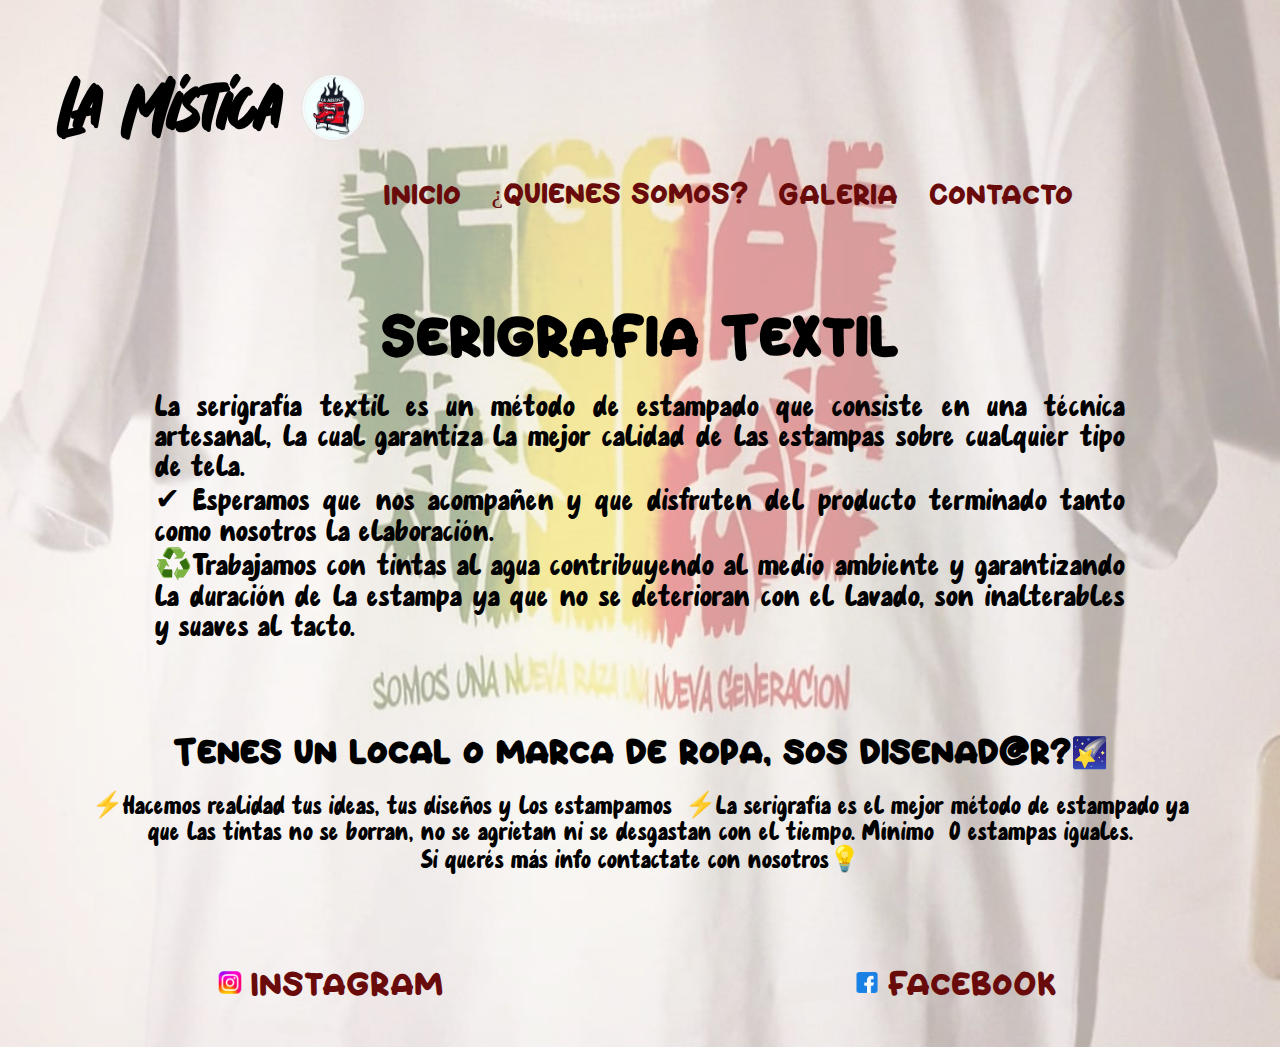
<file: index.html>
<!DOCTYPE html>
<html lang="es">
<head>
    <meta charset="UTF-8">
    <meta http-equiv="X-UA-Compatible" content="IE=edge">
    <meta name="viewport" content="width=device-width, initial-scale=1.0">
    <link rel="stylesheet" href="./style.css">
    <title>La Mistica</title>
    <link rel="icon" type="image/x-icon" href="/img/logo2.png">
</head>

<body>
    <header class="cabecera">
        
        <h1>La Mistica<img src="./img/logo2.png" alt="logo" class="cabecera__imagen"></h1>
        <section class="cabecera__hp">
            <li><a href="#">Inicio</a></li>
            <li><a href="./pag/quienessomos.html">¿Quienes somos?</a></li>
            <li><a href="./pag/galeria.html">Galeria</a></li>
            <li><a href="./pag/contacto.html">Contacto</a></li>
        </section>
    </header>
    <main>
        <section class="serigrafia">
            <h2>Serigrafia Textil</h2>
            <p> La serigrafía textil es un método de estampado que consiste en una técnica artesanal, la cual garantiza la mejor calidad de las estampas sobre cualquier tipo de tela.<br>
                ✔ Esperamos que nos acompañen y que disfruten del producto terminado tanto como nosotros la elaboración.<br>
                ♻️Trabajamos con tintas al agua contribuyendo al medio ambiente y garantizando la duración de la estampa ya que no se deterioran con el lavado, son inalterables y suaves al tacto.
            </p>
        </section>
        <section class="emprendedor">
            <h3>Tenes un local o marca de ropa, sos disenad@r?🌠</h3>
            <p>
                ⚡Hacemos realidad tus ideas, tus diseños y los estampamos!
                ⚡La serigrafía es el mejor método de estampado ya que las tintas no se borran, no se agrietan ni se desgastan con el tiempo.
                Mínimo 10 estampas iguales.<br>
                Si querés más info contactate con nosotros💡</p>
        </section>
    </main>
    <footer class="pie">
        <ul class="pie__lista">
            <li class="pie__lista__imagen">
                <a href="https://www.instagram.com/lamisticaestampas/" target="_BLANK" class="pie__lista__imagen">
                <img src="./img/instagram.webp" alt="Logo Instagram" class="pie__lista__imagen__icon">Instagram</a>
            </li>
            <li class="pie__lista__imagen">
                <a href="https://www.facebook.com/lamistica.estampas" target="_BLANK" class="pie__lista__imagen">
                <img src="./img/facebook.webp" alt="Logo Facebook" class="pie__lista__imagen__icon">Facebook</a>
            </li>
        </ul>
    </footer>
</body>
</file>
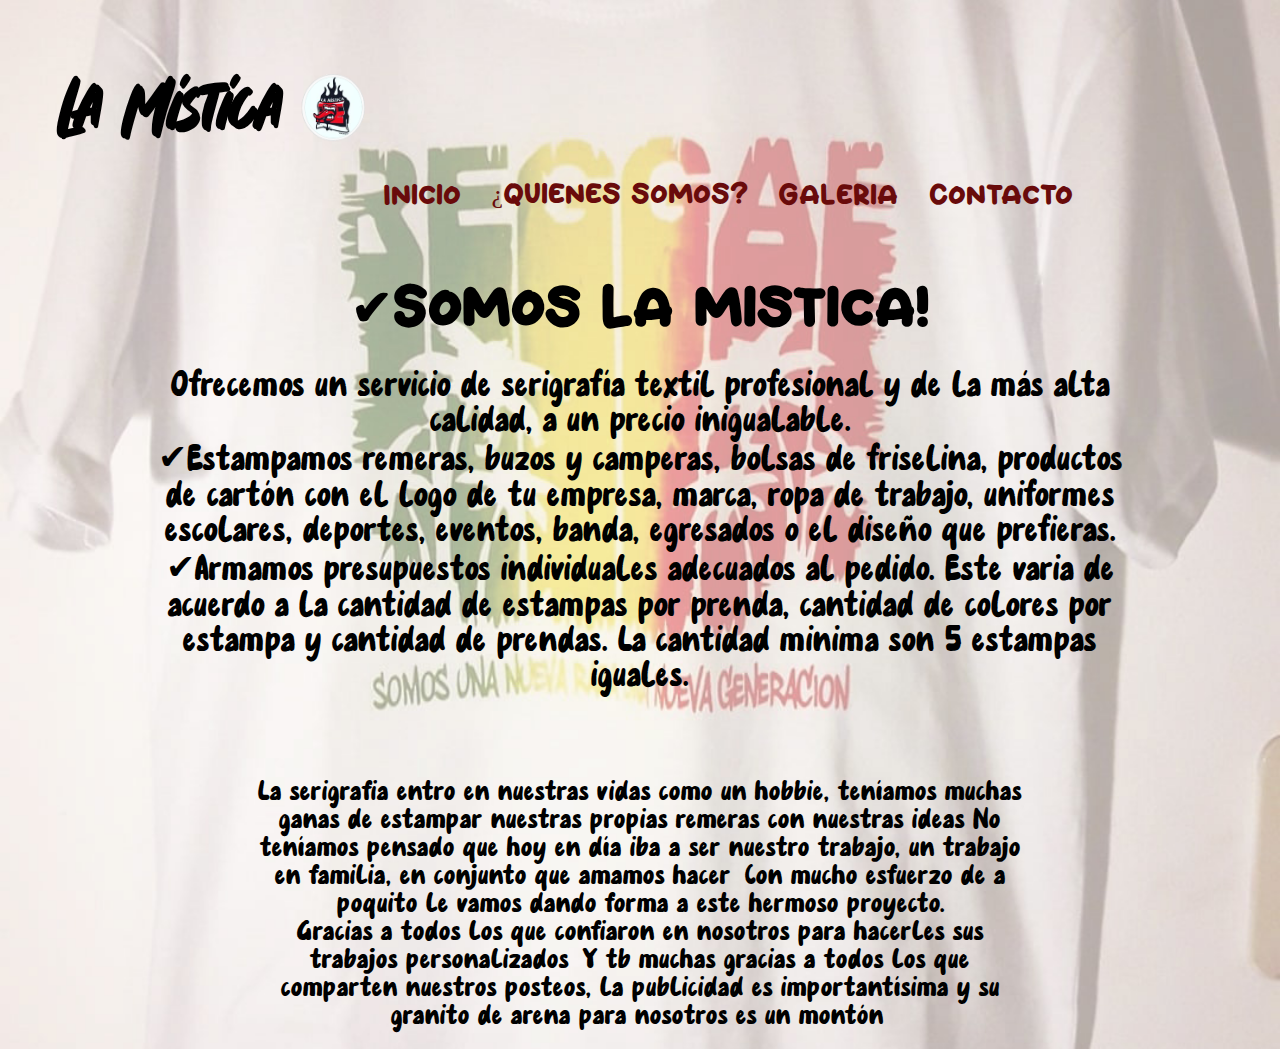
<file: pag/quienessomos.html>
<!DOCTYPE html>
<html lang="es">
<head>
    <meta charset="UTF-8">
    <meta http-equiv="X-UA-Compatible" content="IE=edge">
    <meta name="viewport" content="width=device-width, initial-scale=1.0">
    <link rel="stylesheet" href="../style.css">
    <title>La Mistica</title>
    <link rel="icon" type="image/x-icon" href="../img/logo2.png">
</head>

<body>
    <header class="cabecera">
        <h1>La Mistica<img src="../img/logo2.png" alt="logo" class="cabecera__imagen"></h1>
        <section class="cabecera__hp">
            <li><a href="../index.html">Inicio</a></li>
            <li><a href="#">¿Quienes somos?</a></li>
            <li><a href="./galeria.html">Galeria</a></li>
            <li><a href="./contacto.html">Contacto</a></li>
        </section>
    </header>
    <main>
        <section class="somos">
            <h2>✔Somos La mistica!</h2>
            <p class="somos__servicio">
                Ofrecemos un servicio de serigrafía textil profesional y de la más alta calidad, a un precio inigualable.<br>
                ✔Estampamos remeras, buzos y camperas, bolsas de friselina, productos de cartón  con el logo de tu empresa, marca, ropa de trabajo, uniformes escolares, deportes, eventos, banda, egresados o el diseño que prefieras.<br>
                
                ✔Armamos presupuestos individuales adecuados al pedido. Este varia de acuerdo a la  cantidad de estampas por prenda, cantidad de colores por estampa y cantidad de prendas. La cantidad minima son 5 estampas iguales.<br>
            </p>
            <p class="somos__vida">
                La serigrafia entro en nuestras vidas como un hobbie, teníamos muchas ganas de estampar nuestras propias remeras con nuestras ideas
                No teníamos pensado que hoy en día iba a ser nuestro trabajo, un trabajo en familia, en conjunto que amamos hacer! Con mucho esfuerzo de a poquito le vamos dando forma a este hermoso proyecto.<br>
                Gracias a todos los que confiaron en nosotros para hacerles sus trabajos personalizados! Y tb muchas gracias a todos los que comparten nuestros posteos, la publicidad es importantísima y su granito de arena para nosotros es un montón!
            </p>
        </section>
    </main>
    <footer>
    </footer>
</body>
</file>
<file: style.css>
*{
    margin: 0;
    padding: 0;
}

@font-face{
    font-family: inhabits;
    src: url(/fuentes/Inhabits-GOWOm.ttf);
}
@font-face {
    font-family: kiwi;
    src: url(/fuentes/KiwiDays-Yz8o4.ttf);
}
@font-face {
    font-family: bloopers;
    src: url(/fuentes/Bloopers-ZVPKz.ttf);
}

/** <-- INDEX --> **/
/** <-- header --> **/

.cabecera{
    display: flex;
    flex-direction: column;
    margin: 15px;
    margin-top: 25px
}
.cabecera__imagen{
    padding-left: 15px;
    width: 35px;
    height: 35px;
}
.cabecera h1{
    display: flex;
    justify-content: center;
    font-family: inhabits;
    font-size: 35px;
}

.cabecera section{
    display: flex;
    flex-direction: row;
    justify-content: space-around;
    margin-top: 20px;
    font-size: 17px;
}

.cabecera__hp li a{
    font-family: kiwi;
    font-size: 12px;
    text-decoration: none;
    color: rgb(105, 11, 11);
}

.cabecera__hp li{
    list-style: none;
}

/** Main **/

.serigrafia{
    display: flex;
    flex-direction: column;
    margin:15px 25px;
}

.serigrafia h2{
    padding:15px;
    text-align: center;
    font-family: kiwi;
    font-size: 20px;
}

.serigrafia p{
    text-align: justify;
    font-family: bloopers;
}

.emprendedor{
    display: flex;
    flex-direction: column;
    margin: 15px 25px -15px 25px;
}

.emprendedor h3{
    text-align: justify;
    font-family: kiwi;
    font-size: 13px;
}

.emprendedor p{
    padding:15px;
    font-family: bloopers;
}

/** footer**/
.pie{
    display: flex;
    flex-direction: row;
    justify-content: space-around;
}
.pie__lista{
    display: flex;
    justify-content: flex-end;
    padding: 15px;
}

.pie__lista__imagen{
    display: flex;
    flex-direction: row;
    align-items: center;
    padding: 15px;    
    list-style: none;
    text-decoration: none;
    color:rgb(105, 11, 11);
    font-size: 13px;
    font-family: kiwi;
}

.pie__lista__imagen__icon {
    width: 15px;
    height: 15px;
    padding-right: 10px;
}

/** <-- INDEX --> **/

/** <-- QUIENES SOMOS --> **/
.somos{
    display: flex;
    flex-direction: column;
}
.somos h2{
    align-self: center;
    margin-bottom: 15px;
    font-family: kiwi;
}
.somos__servicio{
    text-align: justify;
    margin-right: 25px;
    margin-left: 25px;
    font-family: bloopers;
}
.somos__vida{
    text-align: justify;
    margin: 30px 40px;
    font-size: 15px;
    font-family: bloopers;
}
/** <-- QUIENES SOMOS --> **/


/** <-- GALERIA --> **/

.video{
    display: flex;
    flex-direction: column;
    margin: 0px 30px 10px;
}
figcaption{
    padding: 10px 0px;
    font-family: kiwi;
    font-size: 12px;
}
.galeriaTexto{
    display: none;
}
#conteItemsCarrousel{
    height: 240px;
    overflow: hidden;
}

.carrousel{
    height: 100%;
    position: relative;
}

.tarjetaCarrousel img{
    height: 100%;
    width: 100%;
    object-fit: contain;
}


.flechasCarrousel{
    position: absolute;
    top:0;
    bottom: 0;
    right: 0;
    left: 0;
    height: 100%;
    width: 70;
    display: flex;
    align-items: center;
    justify-content: space-between;
    padding: 20px;
}

i{
    color: rgb(255, 196, 0);
}

#carrousel-7{
    object-fit:fill
}

/** <-- GALERIA --> **/



/** <-- CONTACTO --> **/
.contacto{
    display:flex ;
    flex-direction: column;
    flex-wrap: wrap;
    margin: 30px;
    justify-content: center;
}

.contacto h2{
    text-align: justify;
    margin-top:60px;
    font-size: 30px;
    font-family: bloopers;
}
.contacto h3{
    text-align: left;
    font-size: 25px;
    font-family: bloopers;
}
.contacto p{
    justify-content: center;
    align-self: center;
    font-family: Impact, Haettenschweiler, 'Arial Narrow Bold', sans-serif;
    margin-top:15px;
    margin-left: 0px;
    text-align: center;
    font-size: 30px;
}
.contacto__redes{
    display: flex;
    flex-direction: column;
    justify-content: center;
    align-items: center;
    margin: 30px;
}
#iconoContacto{
    /* display: flex;
    flex-direction: row;
    align-items: center; */
    justify-content: space-between;
    margin:auto auto;
    padding:10px;
    transform: scale(2);
}

.iconosContacto{
    display: flex;
    flex-direction: row;
    justify-content: space-around;
    align-items: center;
    
    padding: 30px;
}

.iconosContacto a{
    padding: 15px;
}


/** <-- CONTACTO --> **/
* body{
    background: url(/img/fondo/reggae4.JPG) no-repeat center center fixed;
    background-size: cover;
    animation-name: fondo;
    animation-iteration-count: infinite;
    animation-duration: 30s;
}

@keyframes fondo {
    30%{
        background-image: url(/img/fondo/simpsons.JPG);
    }
    55%{
        background-image: url(/img/fondo/squad.JPG);
    }
    80%{
        background-image: url(/img/fondo/beer.JPG);
    }
}

/* MEDIAS CUERI */

@media screen and (min-width: 1000px) {
    /* body{
        background: brown;
    }
    @keyframes fondo {
        display: none;
    } */

    /**  index **/
    .cabecera{
        flex-direction: row;
        margin-top: 5px;
        margin-right:20px;
        margin-left: 60px;
        margin-bottom: 60px;
    }

    .cabecera__imagen{
        height: 70px;
        width: 70px;

    }
    .cabecera h1{  
        display:inline-flex; 
        justify-content: center;
        align-items: center;
        font-size: 80px;
        justify-content: flex-start;
    }

    .cabecera section{
        margin-right: -45px;
        width: 60%;
        justify-content: space-around;
        align-items: center;
        margin-top: 170px
    }
    .cabecera__hp li a{
        font-size: 26px;
    }
    .cabecera__hp li:hover{
        transform: scale(1.5);
    }
    .serigrafia h2{
        font-size: 50px;
    }

    .serigrafia p{
        padding: 60px;
        font-size: 30px;
        padding-top: 10px;
        margin-right: 70px;
        margin-left: 70px;
    }
    .emprendedor h3{
        text-align: center;
        font-size: 30px;
    }
    .emprendedor p{
        text-align: center;
        padding: 60px;
        padding-top: 20px;
        font-size: 25px;
    }
    .pie__lista{
        width: 100%;
        justify-content: space-around;
    }
    .pie__lista__imagen{
        font-size: 30px;
    }
    .pie__lista__imagen__icon{
        transform: scale(1.5);
    }
/** quienes somos**/

    .somos h2{
        font-size: 50px;
    }
    .somos__servicio{
        margin-top: 15px;
        margin-right: 150px;
        margin-left: 150px;
        margin-bottom: 20px;
        text-align: center;
        font-size: 35px;
    }

    .somos__vida{
        font-size: 28px;
        margin-top: 65px;
        margin-right: 250px;
        margin-left: 250px;
        margin-bottom: 20px;
        text-align: center;
    }


/** quienes somos**/

/** galeria **/
    main {
        margin: 0px;
        width: 100%;
        display: flex;
        flex-direction: column;
    }
    .video{
        justify-content: center;
        align-items: center;
    }   
    figcaption{
        font-size: 24px;
        text-align: left;
        margin-left: -80px;
    }
    .galeriaTexto{
        display: block;
        margin:30px;
        font-size: 24px;
        font-family: kiwi;
    }
    #conteItemsCarrousel{
        margin:50px 150px;
        height: 700px;
    }

/** galeria **/

/** contacto**/
    .contacto h2{
        text-align: center;
        font-size: 45px;
        margin-left: 60px;
    }
    .contacto h3{
        margin-top: 150px;
        font-size: 40px;
        text-align: center;
    }
    .contacto p{
        font-size: 55px;
    }
    .contacto__redes:hover{
        transform: scale(2);
    }
/** contacto**/
/* MEDIAS CUERI */
}
</file>
